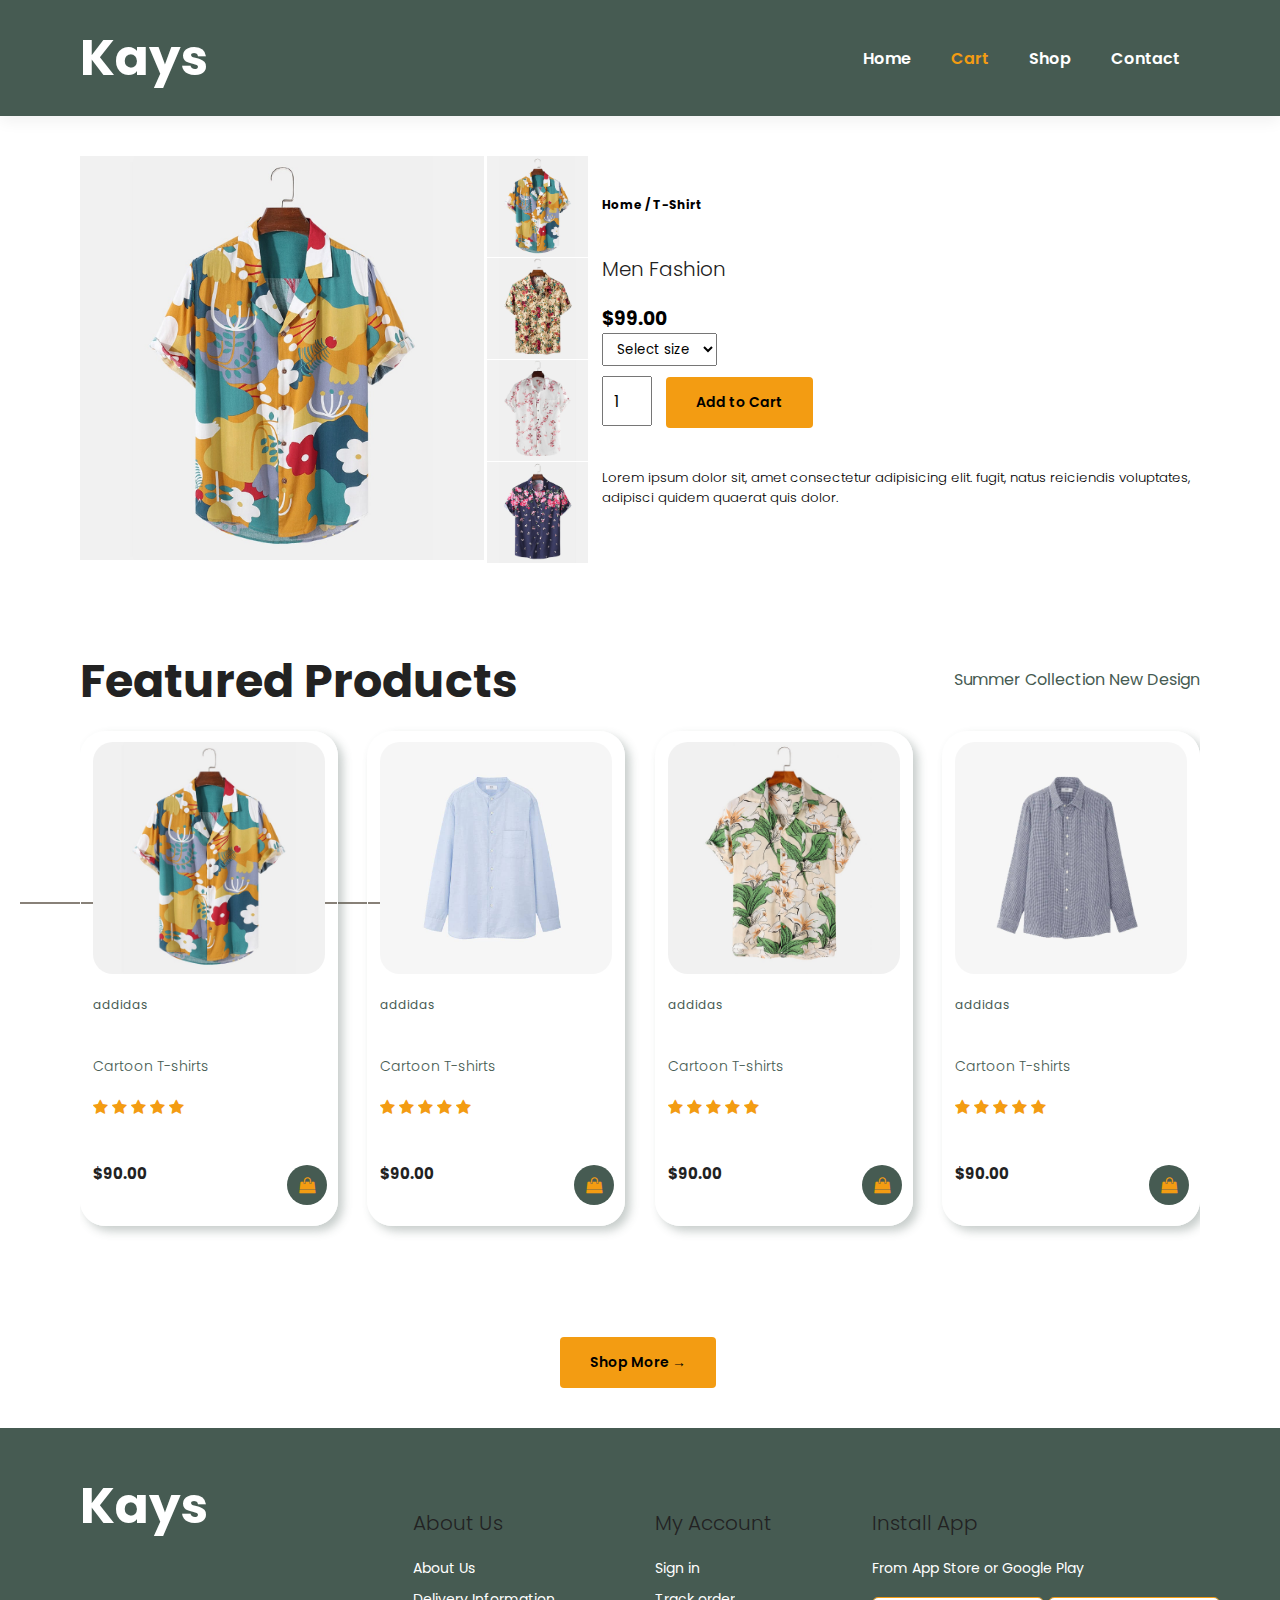
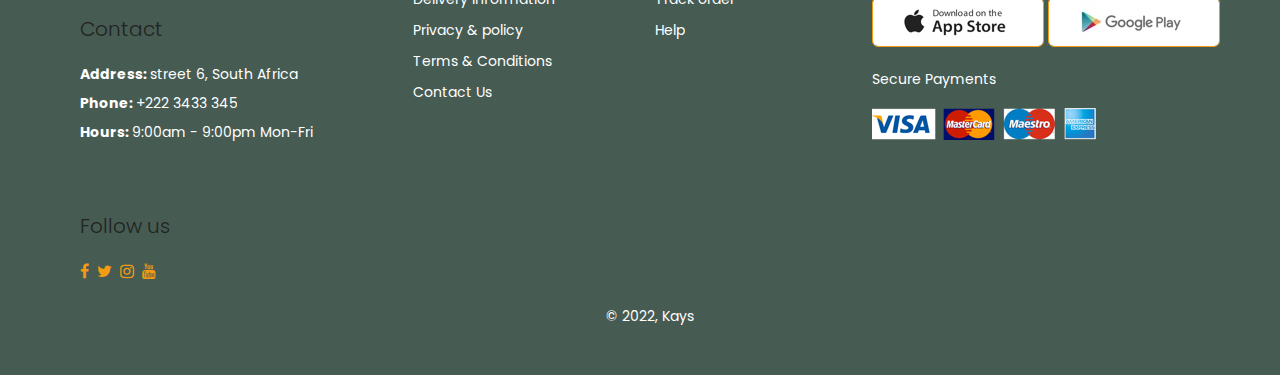
<file: product.html>
<!DOCTYPE html>
<html lang="en">
<head>
    <meta charset="UTF-8">
    <meta http-equiv="X-UA-Compatible" content="IE=edge">
    <meta name="viewport" content="width=device-width, initial-scale=1.0">
    <title>Shop</title>
    <link rel="stylesheet" href="style.css">
    <link href="https://fonts.googleapis.com/css2?family=Poppins:wght@300;400;500&display=swap" rel="stylesheet">
    <link rel="stylesheet" href="https://cdnjs.cloudflare.com/ajax/libs/font-awesome/4.7.0/css/font-awesome.min.css">

</head>
<body>
    <header class="header" id="header">
        <h1 class="logo">Kays</h1>

        <div class="nav"> 
            <nav class="nav-bar"> 
                <ul class="navbar" id="navbar">
                    <li><a href="index.html">Home</a></li>
                    <li><a class="active" href="product.html">Cart</a></li>
                    <li><a href="shop.html">Shop</a></li>
                    <li><a href="#">Contact</a></li>
                </ul>
            </nav>
            
            <div class="mobile" id="mobile">
                <i class="fa fa-shopping-cart"></i>
                <i id="bar" class="fa fa-bars"></i> 
            </div>   
       </div>
            
    </header> 

    <section class="product-detail section-p1" id="product-detail">
        <div class="single-image">
            <div class="pro-image">
                <img src="img/products/f1.jpg" width="100%" id="MainImg" class="main-img" alt="">
            </div>

            <div class="small-img-group">
                <div class="small-img-col">
                    <img src="img/products/f1.jpg" width="100%" class="small-img" alt="">
                </div>
                <div class="small-img-col">
                    <img src="img/products/f3.jpg" width="100%" class="small-img" alt="">
                </div>
                <div class="small-img-col">
                    <img src="img/products/f4.jpg" width="100%" class="small-img" alt="">
                </div>
                <div class="small-img-col">
                    <img src="img/products/f5.jpg" width="100%" class="small-img" alt="">
                </div>
            </div>
        </div>

        <div class="img-details">
            <h6>Home / T-Shirt</h6>
            <h4>Men Fashion</h4>
            <h3>$99.00</h3>
            <select>
                <option>Select size</option>
                <option>XL</option>
                <option>XXL</option>
                <option>Small</option>
                <option>Large</option>
            </select>

            <input type="number" value="1">
            <button class="btn">Add to Cart</button>
            <h5>Lorem ipsum dolor sit, amet consectetur adipisicing elit. fugit, natus reiciendis voluptates, adipisci quidem quaerat quis dolor.</h5>
        </div>
    </section>

    <section class="products section-p1 ">
        <h2>Featured Products</h2>
        <p>Summer Collection New Design</p>

        <div class="product__container">
            <div class="product">
                <img src="img/products/f1.jpg" alt="">
                <div class="descr">
                    <span>addidas</span>
                    <h5>Cartoon T-shirts</h5>
                    <div class="star">
                        <i class="fa fa-star"></i>
                        <i class="fa fa-star"></i>
                        <i class="fa fa-star"></i>
                        <i class="fa fa-star"></i>
                        <i class="fa fa-star"></i>
                    </div>
                    <h4>$90.00</h4>
                    <a href=""><i class="fa fa-shopping-bag"></i></a>
                </div>
            </div>

           

            <div class="product">
                <img src="img/products/n1.jpg" alt="">
                <div class="descr">
                    <span>addidas</span>
                    <h5>Cartoon T-shirts</h5>
                    <div class="star">
                        <i class="fa fa-star"></i>
                        <i class="fa fa-star"></i>
                        <i class="fa fa-star"></i>
                        <i class="fa fa-star"></i>
                        <i class="fa fa-star"></i>
                    </div>
                    <h4>$90.00</h4>
                    <a href=""><i class="fa fa-shopping-bag"></i></a>
                </div>
            </div>

            <div class="product">
                <img src="img/products/f2.jpg" alt="">
                <div class="descr">
                    <span>addidas</span>
                    <h5>Cartoon T-shirts</h5>
                    <div class="star">
                        <i class="fa fa-star"></i>
                        <i class="fa fa-star"></i>
                        <i class="fa fa-star"></i>
                        <i class="fa fa-star"></i>
                        <i class="fa fa-star"></i>
                    </div>
                    <h4>$90.00</h4>
                    <a href=""><i class="fa fa-shopping-bag"></i></a>
                </div>
            </div>

            <div class="product">
                <img src="img/products/n2.jpg" alt="">
                <div class="descr">
                    <span>addidas</span>
                    <h5>Cartoon T-shirts</h5>
                    <div class="star">
                        <i class="fa fa-star"></i>
                        <i class="fa fa-star"></i>
                        <i class="fa fa-star"></i>
                        <i class="fa fa-star"></i>
                        <i class="fa fa-star"></i>
                    </div>
                    <h4>$90.00</h4>
                    <a href=""><i class="fa fa-shopping-bag"></i></a>
                </div>
            </div>
        </div>
        <button class="product-btn">Shop More &rarr;</button>
    </section>

    <footer class="section-p1">
        <div class="col">
            <h1 class="logo">Kays</h1>
            <h4>Contact</h4>
            <p><strong>Address: </strong> street 6, South Africa</p>
            <p><strong>Phone: </strong> +222 3433 345</p>
            <p><strong>Hours: </strong> 9:00am - 9:00pm Mon-Fri</p>
            <div class="follow">
                <h4>Follow us</h4>
                <div class="icon">
                    <i class="fa fa-facebook"></i>
                    <i class="fa fa-twitter"></i>
                    <i class="fa fa-instagram"></i>
                    <i class="fa fa-youtube"></i>
                </div>
            </div>
        </div>

        <div class=" col">
            <h4>About Us</h4>
            <a href="#">About Us</a>
            <a href="#">Delivery Information</a>
            <a href="#">Privacy & policy</a>
            <a href="#">Terms & Conditions</a>
            <a href="#">Contact Us</a>
        </div> 
        
        <div class=" col">
            <h4>My Account</h4>
            <a href="#">Sign in</a>
            <a href="#">Track order</a>
            <a href="#">Help</a>
        </div> 

        <div class="col install">
            <h4>Install App</h4>
            <p>From App Store or Google Play</p>
            <div class="row">
                <img src="img/pay/app.jpg">
                <img src="img/pay/play.jpg">
            </div>
            <p>Secure Payments</p>
            <img src="img/pay/pay.png">
        </div>

        <div class="copyright">
            <p>&copy; 2022, Kays</p>
        </div>
    </footer>

    <script src="script.js"></script>
</body>
</html>
</file>
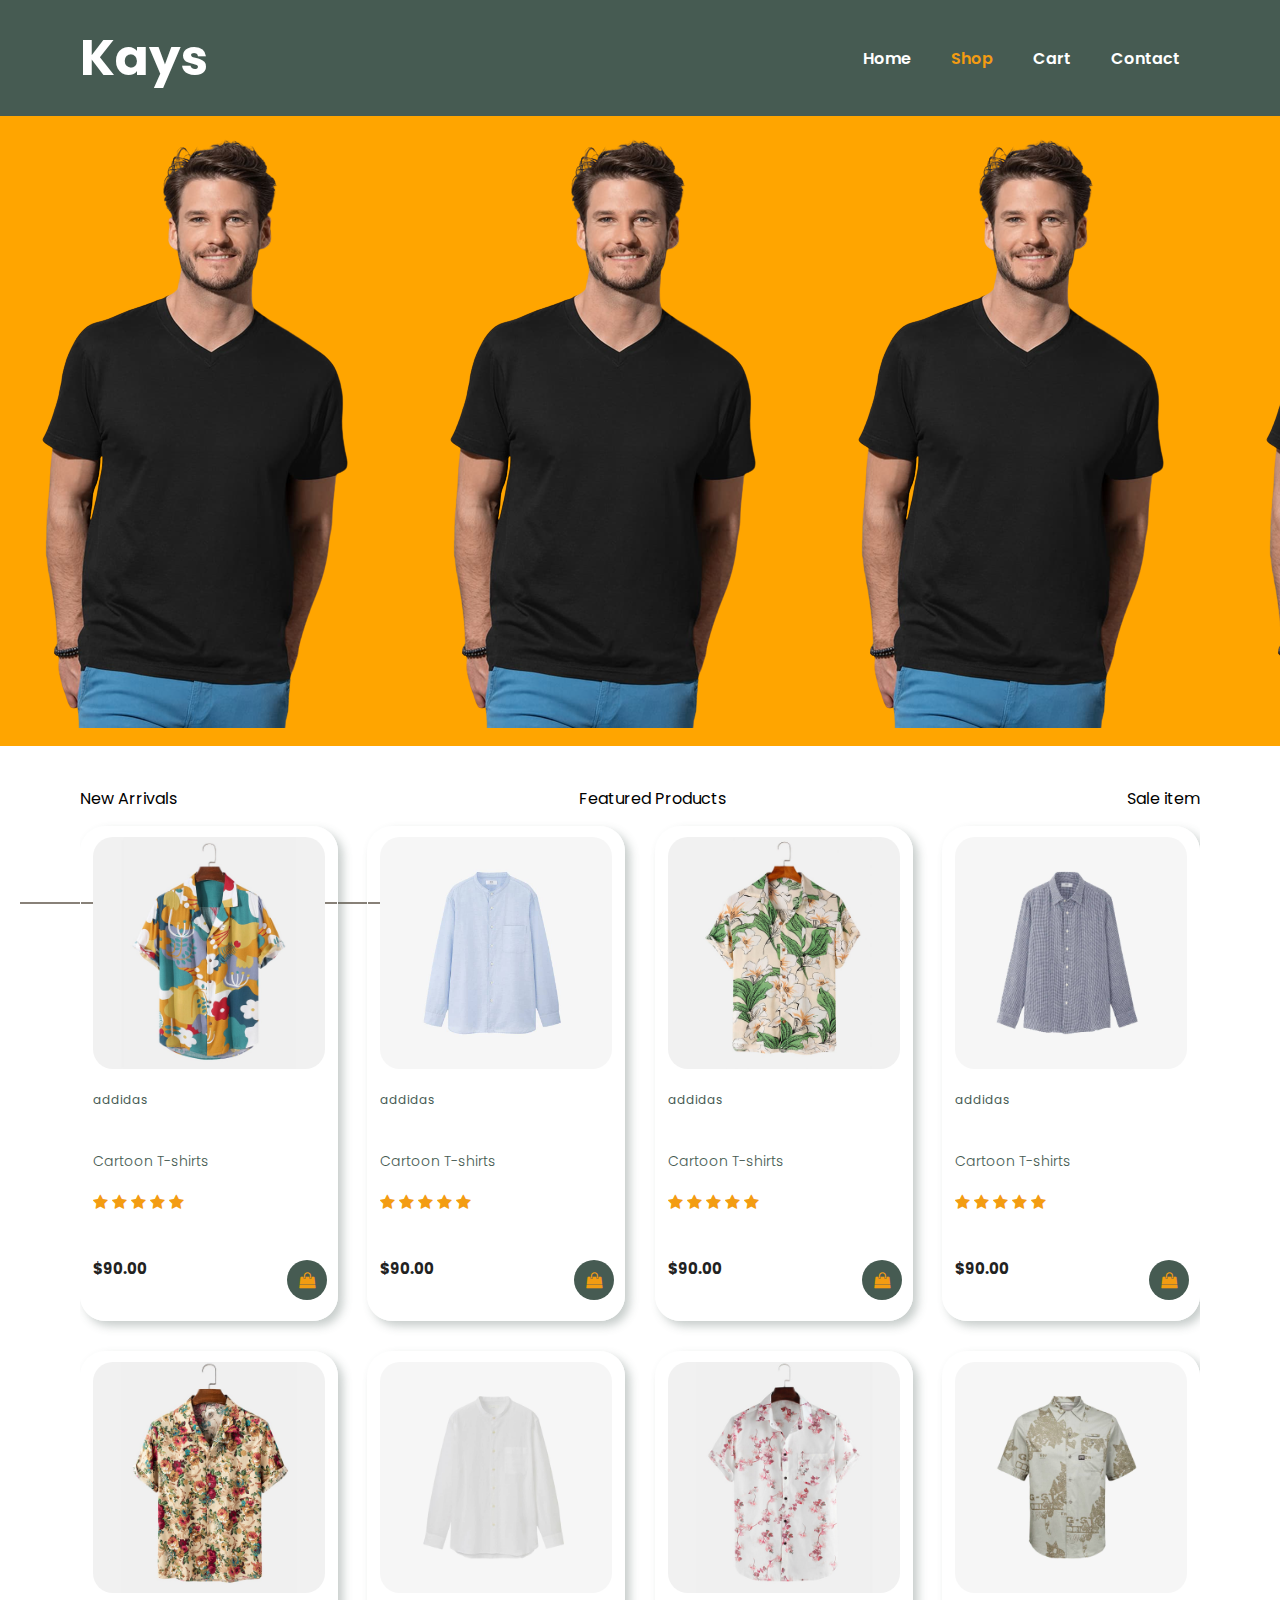
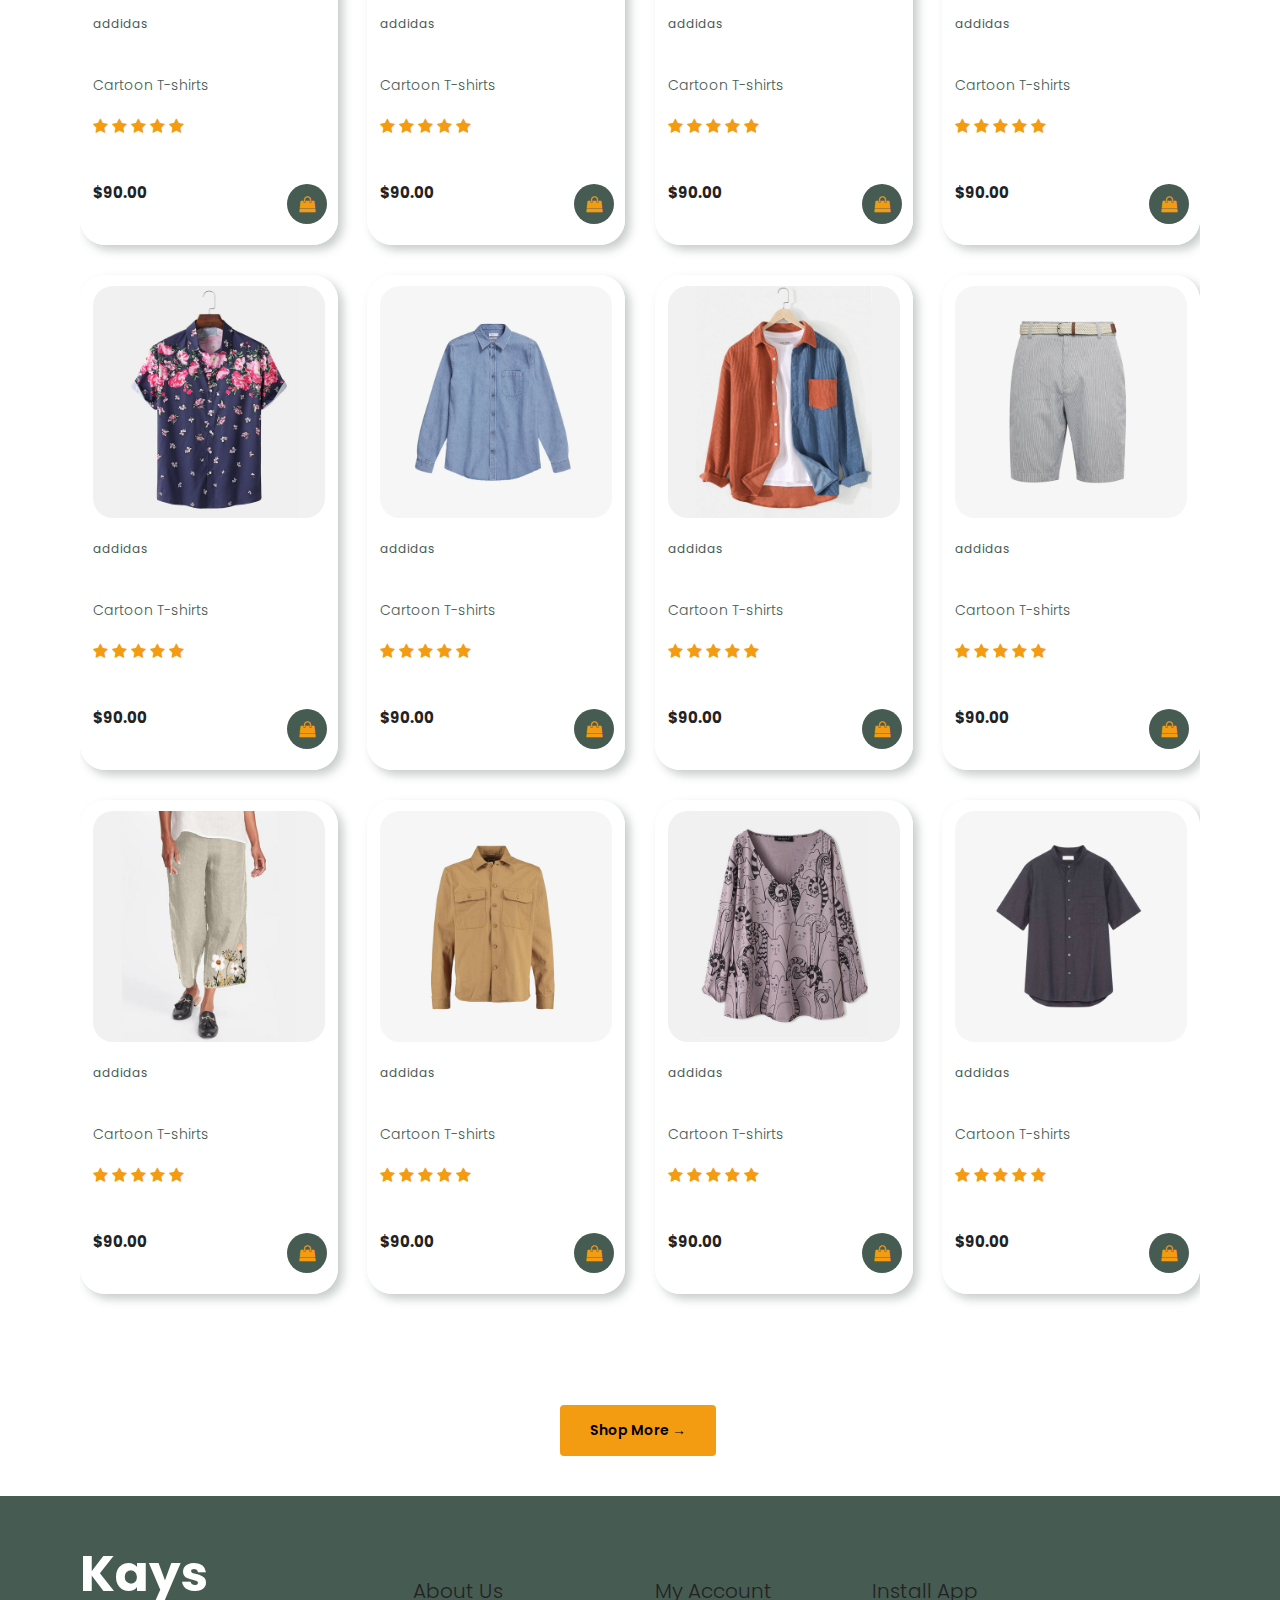
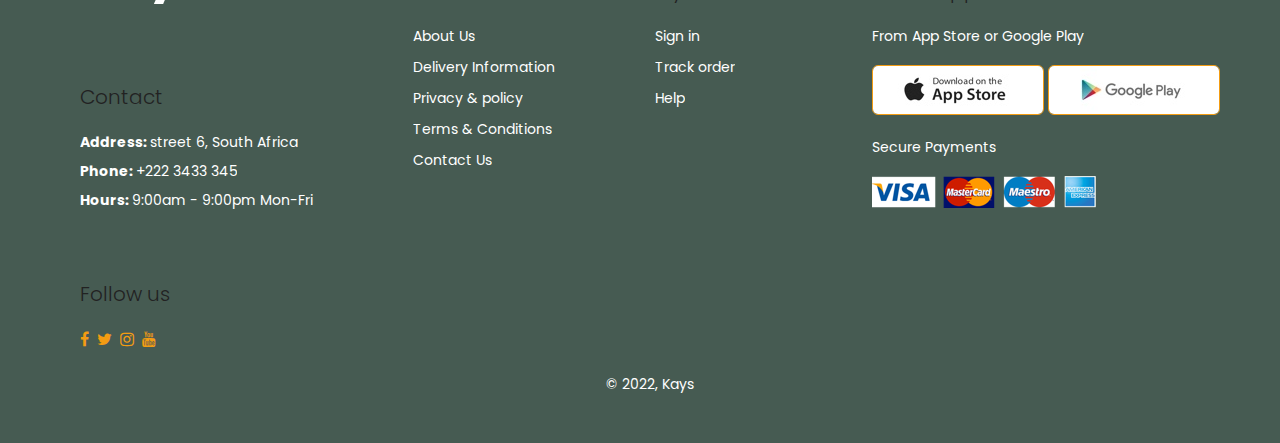
<file: shop.html>
<!DOCTYPE html>
<html lang="en">
<head>
    <meta charset="UTF-8">
    <meta http-equiv="X-UA-Compatible" content="IE=edge">
    <meta name="viewport" content="width=device-width, initial-scale=1.0">
    <title>Shop</title>
    <link rel="stylesheet" href="style.css">
    <link href="https://fonts.googleapis.com/css2?family=Poppins:wght@300;400;500&display=swap" rel="stylesheet">
    <link rel="stylesheet" href="https://cdnjs.cloudflare.com/ajax/libs/font-awesome/4.7.0/css/font-awesome.min.css">

</head>
<body>
    <header class="header" id="header">
        <h1 class="logo">Kays</h1>

        <div class="nav"> 
            <nav class="nav-bar"> 
                <ul class="navbar" id="navbar">
                    <li><a href="index.html">Home</a></li>
                    <li><a class="active" href="shop.html">Shop</a></li>
                    <li><a href="product.html">Cart</a></li>
                    <li><a href="#">Contact</a></li>
                </ul>
            </nav>
            
            <div class="mobile" id="mobile">
                <i class="fa fa-shopping-cart"></i>
                <i id="bar" class="fa fa-bars"></i> 
            </div>   
       </div>
            
    </header> 

    <div class="product-home" id="product-home">
        
    </div>

    <section class="products section-p1 ">
        <a href="" class="product-link">New Arrivals</a>
        <a href="" class="product-link">Featured Products</a>
        <a href="" class="product-link">Sale item</a>

        <div class="product__container">
            <div class="product" onclick="window.location.href='product.html';">
                <img src="img/products/f1.jpg" alt="">
                <div class="descr">
                    <span>addidas</span>
                    <h5>Cartoon T-shirts</h5>
                    <div class="star">
                        <i class="fa fa-star"></i>
                        <i class="fa fa-star"></i>
                        <i class="fa fa-star"></i>
                        <i class="fa fa-star"></i>
                        <i class="fa fa-star"></i>
                    </div>
                    <h4>$90.00</h4>
                    <a href=""><i class="fa fa-shopping-bag"></i></a>
                </div>
            </div>

           

            <div class="product">
                <img src="img/products/n1.jpg" alt="">
                <div class="descr">
                    <span>addidas</span>
                    <h5>Cartoon T-shirts</h5>
                    <div class="star">
                        <i class="fa fa-star"></i>
                        <i class="fa fa-star"></i>
                        <i class="fa fa-star"></i>
                        <i class="fa fa-star"></i>
                        <i class="fa fa-star"></i>
                    </div>
                    <h4>$90.00</h4>
                    <a href=""><i class="fa fa-shopping-bag"></i></a>
                </div>
            </div>

            <div class="product">
                <img src="img/products/f2.jpg" alt="">
                <div class="descr">
                    <span>addidas</span>
                    <h5>Cartoon T-shirts</h5>
                    <div class="star">
                        <i class="fa fa-star"></i>
                        <i class="fa fa-star"></i>
                        <i class="fa fa-star"></i>
                        <i class="fa fa-star"></i>
                        <i class="fa fa-star"></i>
                    </div>
                    <h4>$90.00</h4>
                    <a href=""><i class="fa fa-shopping-bag"></i></a>
                </div>
            </div>

            <div class="product">
                <img src="img/products/n2.jpg" alt="">
                <div class="descr">
                    <span>addidas</span>
                    <h5>Cartoon T-shirts</h5>
                    <div class="star">
                        <i class="fa fa-star"></i>
                        <i class="fa fa-star"></i>
                        <i class="fa fa-star"></i>
                        <i class="fa fa-star"></i>
                        <i class="fa fa-star"></i>
                    </div>
                    <h4>$90.00</h4>
                    <a href=""><i class="fa fa-shopping-bag"></i></a>
                </div>
            </div>

            <div class="product">
                <img src="img/products/f3.jpg" alt="">
                <div class="descr">
                    <span>addidas</span>
                    <h5>Cartoon T-shirts</h5>
                    <div class="star">
                        <i class="fa fa-star"></i>
                        <i class="fa fa-star"></i>
                        <i class="fa fa-star"></i>
                        <i class="fa fa-star"></i>
                        <i class="fa fa-star"></i>
                    </div>
                    <h4>$90.00</h4>
                    <a href=""><i class="fa fa-shopping-bag"></i></a>
                </div>
            </div>

            <div class="product">
                <img src="img/products/n3.jpg" alt="">
                <div class="descr">
                    <span>addidas</span>
                    <h5>Cartoon T-shirts</h5>
                    <div class="star">
                        <i class="fa fa-star"></i>
                        <i class="fa fa-star"></i>
                        <i class="fa fa-star"></i>
                        <i class="fa fa-star"></i>
                        <i class="fa fa-star"></i>
                    </div>
                    <h4>$90.00</h4>
                    <a href=""><i class="fa fa-shopping-bag"></i></a>
                </div>
            </div>

            <div class="product">
                <img src="img/products/f4.jpg" alt="">
                <div class="descr">
                    <span>addidas</span>
                    <h5>Cartoon T-shirts</h5>
                    <div class="star">
                        <i class="fa fa-star"></i>
                        <i class="fa fa-star"></i>
                        <i class="fa fa-star"></i>
                        <i class="fa fa-star"></i>
                        <i class="fa fa-star"></i>
                    </div>
                    <h4>$90.00</h4>
                    <a href=""><i class="fa fa-shopping-bag"></i></a>
                </div>
            </div>

            <div class="product">
                <img src="img/products/n4.jpg" alt="">
                <div class="descr">
                    <span>addidas</span>
                    <h5>Cartoon T-shirts</h5>
                    <div class="star">
                        <i class="fa fa-star"></i>
                        <i class="fa fa-star"></i>
                        <i class="fa fa-star"></i>
                        <i class="fa fa-star"></i>
                        <i class="fa fa-star"></i>
                    </div>
                    <h4>$90.00</h4>
                    <a href=""><i class="fa fa-shopping-bag"></i></a>
                </div>
            </div>
        </div>

        <div class="product__container">
            <div class="product">
                <img src="img/products/f5.jpg" alt="">
                <div class="descr">
                    <span>addidas</span>
                    <h5>Cartoon T-shirts</h5>
                    <div class="star">
                        <i class="fa fa-star"></i>
                        <i class="fa fa-star"></i>
                        <i class="fa fa-star"></i>
                        <i class="fa fa-star"></i>
                        <i class="fa fa-star"></i>
                    </div>
                    <h4>$90.00</h4>
                    <a href=""><i class="fa fa-shopping-bag"></i></a>
                </div>
            </div>

            <div class="product">
                <img src="img/products/n5.jpg" alt="">
                <div class="descr">
                    <span>addidas</span>
                    <h5>Cartoon T-shirts</h5>
                    <div class="star">
                        <i class="fa fa-star"></i>
                        <i class="fa fa-star"></i>
                        <i class="fa fa-star"></i>
                        <i class="fa fa-star"></i>
                        <i class="fa fa-star"></i>
                    </div>
                    <h4>$90.00</h4>
                    <a href=""><i class="fa fa-shopping-bag"></i></a>
                </div>
            </div>

            <div class="product">
                <img src="img/products/f6.jpg" alt="">
                <div class="descr">
                    <span>addidas</span>
                    <h5>Cartoon T-shirts</h5>
                    <div class="star">
                        <i class="fa fa-star"></i>
                        <i class="fa fa-star"></i>
                        <i class="fa fa-star"></i>
                        <i class="fa fa-star"></i>
                        <i class="fa fa-star"></i>
                    </div>
                    <h4>$90.00</h4>
                    <a href=""><i class="fa fa-shopping-bag"></i></a>
                </div>
            </div>

            <div class="product">
                <img src="img/products/n6.jpg" alt="">
                <div class="descr">
                    <span>addidas</span>
                    <h5>Cartoon T-shirts</h5>
                    <div class="star">
                        <i class="fa fa-star"></i>
                        <i class="fa fa-star"></i>
                        <i class="fa fa-star"></i>
                        <i class="fa fa-star"></i>
                        <i class="fa fa-star"></i>
                    </div>
                    <h4>$90.00</h4>
                    <a href=""><i class="fa fa-shopping-bag"></i></a>
                </div>
            </div>

            <div class="product">
                <img src="img/products/f7.jpg" alt="">
                <div class="descr">
                    <span>addidas</span>
                    <h5>Cartoon T-shirts</h5>
                    <div class="star">
                        <i class="fa fa-star"></i>
                        <i class="fa fa-star"></i>
                        <i class="fa fa-star"></i>
                        <i class="fa fa-star"></i>
                        <i class="fa fa-star"></i>
                    </div>
                    <h4>$90.00</h4>
                    <a href=""><i class="fa fa-shopping-bag"></i></a>
                </div>
            </div>

            <div class="product">
                <img src="img/products/n7.jpg" alt="">
                <div class="descr">
                    <span>addidas</span>
                    <h5>Cartoon T-shirts</h5>
                    <div class="star">
                        <i class="fa fa-star"></i>
                        <i class="fa fa-star"></i>
                        <i class="fa fa-star"></i>
                        <i class="fa fa-star"></i>
                        <i class="fa fa-star"></i>
                    </div>
                    <h4>$90.00</h4>
                    <a href=""><i class="fa fa-shopping-bag"></i></a>
                </div>
            </div>

            <div class="product">
                <img src="img/products/f8.jpg" alt="">
                <div class="descr">
                    <span>addidas</span>
                    <h5>Cartoon T-shirts</h5>
                    <div class="star">
                        <i class="fa fa-star"></i>
                        <i class="fa fa-star"></i>
                        <i class="fa fa-star"></i>
                        <i class="fa fa-star"></i>
                        <i class="fa fa-star"></i>
                    </div>
                    <h4>$90.00</h4>
                    <a href=""><i class="fa fa-shopping-bag"></i></a>
                </div>
            </div>

            <div class="product">
                <img src="img/products/n8.jpg" alt="">
                <div class="descr">
                    <span>addidas</span>
                    <h5>Cartoon T-shirts</h5>
                    <div class="star">
                        <i class="fa fa-star"></i>
                        <i class="fa fa-star"></i>
                        <i class="fa fa-star"></i>
                        <i class="fa fa-star"></i>
                        <i class="fa fa-star"></i>
                    </div>
                    <h4>$90.00</h4>
                    <a href=""><i class="fa fa-shopping-bag"></i></a>
                </div>
            </div>
        </div>
        <button class="product-btn">Shop More &rarr;</button>
    </section>

    <footer class="section-p1">
        <div class="col">
            <h1 class="logo">Kays</h1>
            <h4>Contact</h4>
            <p><strong>Address: </strong> street 6, South Africa</p>
            <p><strong>Phone: </strong> +222 3433 345</p>
            <p><strong>Hours: </strong> 9:00am - 9:00pm Mon-Fri</p>
            <div class="follow">
                <h4>Follow us</h4>
                <div class="icon">
                    <i class="fa fa-facebook"></i>
                    <i class="fa fa-twitter"></i>
                    <i class="fa fa-instagram"></i>
                    <i class="fa fa-youtube"></i>
                </div>
            </div>
        </div>

        <div class=" col">
            <h4>About Us</h4>
            <a href="#">About Us</a>
            <a href="#">Delivery Information</a>
            <a href="#">Privacy & policy</a>
            <a href="#">Terms & Conditions</a>
            <a href="#">Contact Us</a>
        </div> 
        
        <div class=" col">
            <h4>My Account</h4>
            <a href="#">Sign in</a>
            <a href="#">Track order</a>
            <a href="#">Help</a>
        </div> 

        <div class="col install">
            <h4>Install App</h4>
            <p>From App Store or Google Play</p>
            <div class="row">
                <img src="img/pay/app.jpg">
                <img src="img/pay/play.jpg">
            </div>
            <p>Secure Payments</p>
            <img src="img/pay/pay.png">
        </div>

        <div class="copyright">
            <p>&copy; 2022, Kays</p>
        </div>
    </footer>
</body>
</html>
</file>
<file: style.css>
*,
html,
body {
  margin: 0;
  padding: 0;
  box-sizing: border-box;
  font-family: "Poppins", sans-serif;
  z-index: 1;
  overflow-x: hidden;
}

#bar {
  display: none;
}

.mobile i {
  display: none;
}

.logo {
  color: white;
}

h1 {
  font-size: 50px;
  color: #222;
}

h2 {
  font-size: 46px;
  color: #222;
}

h4 {
  font-size: 20px;
  color: #222;
}

h6 {
  font-weight: 700;
  font-size: 12px;
}

p {
  font-size: 16px;
  color: #465b52;
  margin: 15px 0 20px 0;
}

.section-p1 {
  padding: 40px 80px;
}

.section-m1 {
  margin: 40px 0;
}

body {
  width: 100%;
}

/* header */
.header {
  display: flex;
  align-items: center;
  justify-content: space-between;
  padding: 20px 80px;
  background: #465b52;
  box-shadow: 0 5px 15px rgba(0, 0, 0, 0.06);
  /* overflow: hidden; */
}

#navbar {
  display: flex;
  align-items: center;
  justify-content: center;
}

#navbar li {
  list-style: none;
}

#navbar li a {
  text-decoration: none;
  padding: 0 20px;
  font-size: 16px;
  font-weight: 600;
  color: white;
  transition: 0.4s ease;
}

#navbar li a:hover,
#navbar li a.active {
  color: #f39c12;
}

#navbar li a:hover::after,
#navbar li a.active::after {
  content: "";
  width: 30%;
  height: 2px;
  background: #888178;
  position: absolute;
  bottom: -4px;
  left: 20px;
}

#mobile {
  display: none;
  align-items: center;
}

#close {
  display: none;
}

.home {
  background-image: url("img/pexels-anna-shvets-3746331.jpg");
  background-size: cover;
  background-position: contain;
  height: 90vh;
  width: 100%;
  padding: 0 88px;
  display: flex;
  flex-direction: column;
  align-items: flex-start;
  justify-content: center;
  /* overflow: hidden; */
}

.home h4 {
  padding-bottom: 15px;
}

.home h1 {
  color: #465b52;
}

.home button {
  height: 60px;
  width: 150px;
  border-radius: 5px;
}

.feature {
  display: flex;
  flex-wrap: wrap;
  align-items: center;
  justify-content: space-between;
}

.feature__box {
  width: 180px;
  text-align: center;
  padding: 25px 15px;
  box-shadow: 20px 20px 34px 20px rgba(0, 0, 0, 0.08);
  border-radius: 4px;
  margin: 15px 0;
  transition: 0.4s ease;
}

.feature__box:hover {
  box-shadow: 10px 10px 54px 10px rgba(243, 156, 18, 0.1);
  transform: scale(1.05);
}

.feature__box h6 {
  display: inline-block;
  padding: 9px 8px 6px 8px;
  line-height: 1;
  border-radius: 5px;
  color: #f39c12;
  background-color: #465b52;
}

.feature__box img {
  width: 100%;
  margin-bottom: 10px;
}

.products {
  text-align: center;
  display: flex;
  flex-wrap: wrap;
  align-items: center;
  justify-content: space-between;
  /* overflow: hidden; */
}

.products .product {
  width: 23%;
  min-width: 250px;
  padding: 10px 12px;
  border: 1px solid white;
  border-radius: 25px;
  cursor: pointer;
  box-shadow: 5px 5px 10px rgba(70, 91, 82, 0.3);
  margin: 15px 0;
  transition: 0.4s ease;
}

.star {
  color: #f39c12;
}

.products .product:hover {
  box-shadow: 20px 20px 30px rgba(70, 91, 82, 0.3);
  transform: scale(1.05);
}

.product img {
  width: 100%;
  border-radius: 20px;
}

.products .product .descr {
  text-align: start;
  padding: 10px 0;
}

.products .product .descr span {
  color: #465b52;
  font-size: 12px;
}

.products .product .descr h5 {
  /* padding-top: 7px; */
  color: #465b52;
  font-size: 14px;
}

.products .product .descr h4 {
  /* padding-top: 7px; */
  font-size: 15px;
  font-weight: 700;
  color: #222;
}

.fa-shopping-bag {
  width: 40px;
  height: 40px;
  line-height: 40px;
  border-radius: 50px;
  background-color: #465b52;
  font-weight: 500;
  color: #f39c12;
  padding: 12px;
  position: absolute;
  bottom: 20px;
  right: 10px;
}

.product {
  position: relative;
}

.products .product__container {
  display: flex;
  flex-wrap: wrap;
  align-items: center;
  justify-content: space-between;
}

.banner {
  display: flex;
  flex-direction: column;
  justify-content: center;
  align-items: center;
  text-align: center;
  background-image: url("img/banner/b2.jpg");
  background-size: cover;
  height: 40vh;
  /* overflow: hidden; */
}

.banner h4,
span {
  color: #f39c12;
}

.banner h2 {
  color: white;
  padding: 10px 0;
}

.btn {
  font-size: 14px;
  font-weight: 600;
  padding: 15px 30px;
  color: black;
  background-color: #f39c12;
  border-radius: 4px;
  cursor: pointer;
  border: none;
  transition: 0.4s;
}

.btn:hover {
  background: #465b52;
  color: white;
  transform: scale(1.04);
}

.small__banner {
  display: grid;
  grid-template-columns: repeat(2, 1fr);
  grid-gap: 2.5rem;
}

.banner-box {
  display: flex;
  flex-direction: column;
  text-align: center;
  justify-content: center;
  align-items: flex-start;
  background-image: url("img/banner/b10.jpg");
  background-repeat: no-repeat;
  min-width: 580px;
  height: 50vh;
  padding: 30px;
}

.small__banner .banner-2 {
  background-image: url("img/banner/b17.jpg");
}

.small__banner h2 {
  color: #f39c12;
  padding: 10px 0;
}

.btn-white {
  font-size: 13px;
  font-weight: 600;
  padding: 11px 30px;
  margin-top: 10px;
  color: #f39c12;
  background-color: transparent;
  border-radius: 4px;
  cursor: pointer;
  border: 1px solid white;
  outline: none;
  transition: 0.3s ease;
}

.btn-white:hover {
  background-color: #465b52;
  color: #f39c12;
  border: none;
  transform: scale(1.05);
}

.news-letter {
  display: flex;
  justify-content: space-between;
  flex-wrap: wrap;
  align-items: center;
  text-align: center;
  background-image: url("img/banner/b14.png");
  width: 1300px;
  background-repeat: no-repeat;
  /* background-position: 20% 30%; */
  background-color: #222;
  /* overflow: hidden; */
}

.news-letter h4 {
  font-size: 22px;
  font-weight: 700;
  color: white;
}

.news-letter p {
  font-size: 14px;
  font-weight: 600;
  color: #f39c12;
}

.news-letter input {
  height: 3.3rem;
  padding: 0 1.5em;
  font-size: 14px;
  width: 100%;
  border: 1px solid transparent;
  border-radius: 5px;
  outline: none;
  border-top-right-radius: 0;
  border-bottom-right-radius: 0;
}

.news-letter .form {
  display: flex;
  width: 35%;
}

.btn-form {
  white-space: nowrap;
  font-size: 14px;
  padding: 15px 30px;
  color: black;
  background-color: #f39c12;
  border-radius: 4px;
  cursor: pointer;
  border: none;
  height: 53px;
  width: 100px;
  border-top-left-radius: 0;
  border-bottom-left-radius: 0;
}

footer {
  display: flex;
  flex-wrap: wrap;
  justify-content: space-between;
  background-color: #465b52;
  width: 1300px;
}

footer .col {
  display: flex;
  flex-direction: column;
  align-items: flex-start;
  margin-bottom: 20px;
}

footer .logo {
  margin-bottom: 30px;
}

footer h4 {
  padding-bottom: 20px;
}

footer p {
  font-size: 14px;
  color: white;
  margin: 0 0 8px 0;
}

footer a {
  font-size: 14px;
  color: white;
  margin: 0 0 8px 0;
  text-decoration: none;
  margin-bottom: 10px;
}

.follow {
  margin-top: 20px;
}

.follow i {
  color: #f39c12;
  padding-right: 4px;
  cursor: pointer;
}

footer .follow i:hover,
footer a:hover {
  color: black;
}

footer .install .row img {
  border: 1px solid #f39c12;
  border-radius: 6px;
}

footer .install img {
  margin: 10px 0 15px 0;
}

footer .copyright {
  width: 100%;
  text-align: center;
}

/* media query */
@media (max-width: 799px) {
  .section-p1 {
    padding: 40px 40px;
  }

  #navbar {
    display: flex;
    flex-direction: column;
    align-items: flex-start;
    justify-content: flex-start;
    position: fixed;
    top: 0;
    right: -300px;
    height: 100vh;
    width: 300px;
    background-color: black;
    box-shadow: 0 40px 60px rgba(0, 0, 0, 0.01);
    padding: 80px 0 0 10px;
    transition: 00.3s;
  }

  #navbar.active {
    right: 0;
  }

  #navbar li {
    margin-bottom: 25px;
  }

  .mobile {
    display: flex;
    align-items: center;
  }

  .mobile i {
    color: #f39c12;
    font-size: 24px;
    padding-left: 20px;
  }

  #close {
    display: initial;
    position: absolute;
    top: 30px;
    left: 30px;
    color: #f39c12;
    font-size: 24px;
  }

  #lg-bag {
    display: none;
  }

  .home {
    height: 70vh;
    padding: 0 80px;
    background-position: top 30% right 30%;
  }

  .products .product {
    /* width: 5%; */
    padding: 15px;
  }

  .products h2 {
    text-align: center;
    font-size: 35px;
  }

  .product {
    margin: 15px;
  }

  .products .product__container {
    justify-content: space-between;
  }

  .product-btn {
    position: relative;
    left: -12rem;
  }

  /* single page */
  .single-image,
  .small-img {
    width: 80%;
  }

  .img-details {
    position: relative;
    right: -13rem;
    top: -1rem;
  }
  .img-details,
  button {
    display: inline-block;
    /* margin-bottom: 2rem; */
  }

  h6,
  h4,
  h5 {
    margin-bottom: -25px;
  }
  .img-details h5 {
    display: none;
  }
}

@media (max-width: 477px) {
  .section-p1 {
    padding: 20px;
  }
  #header {
    padding: 10px 30px;
  }
  h1 {
    font-size: 38px;
  }
  h2 {
    font-size: 32px;
  }
  .hero {
    padding: 0 20px;
    background-position: 55%;
  }
  .feature {
    justify-content: space-between;
  }
  .feature .fa-box {
    width: 155px;
    margin: 0 0 15px 0;
  }

  .product1 .pro {
    width: 100%;
  }

  .banner,
  .sm-banner,
  .banner-box {
    height: 40vh;
  }
  .sm-banner .banner-box2 {
    margin-top: 20px;
  }

  .banner3 {
    padding: 0 20px;
  }

  .banner3 .banner-box {
    width: 100%;
  }
  .newsletter {
    padding: 40px 20px;
  }
  .newsletter .form {
    width: 100%;
  }
  footer .copyright {
    text-align: start;
  }

  /* single product */

  .img-details {
    position: relative;
    top: 30rem;
    left: 20rem;
  }

  .product-btn {
    position: relative;
    left: 20rem;
    width: 50%;
    margin-left: -50rem;
  }
}

/* prduct page*/
.product-home {
  background-color: orange;
  background-image: url("img/banner_img-removebg-preview.png");
  background-size: auto;
  height: 70vh;
  width: 100%;
  padding: 0 88px;
  display: flex;
  flex-direction: column;
  align-items: flex-start;
  justify-content: center;
}

.product-link {
  text-decoration: none;
  cursor: pointer;
  color: black;
}

.product-btn {
  font-size: 14px;
  font-weight: 600;
  padding: 15px 30px;
  margin-left: 30rem;
  margin-top: 6rem;
  color: black;
  background-color: #f39c12;
  border-radius: 4px;
  cursor: pointer;
  border: none;
  transition: 0.4s;
}

/* single page */
.product-detail {
  display: flex;
  flex-direction: row;
}

.product-detail,
.single-image {
  width: 100%;
  margin-right: 0;
}

.single-image,
.small-img {
  display: flex;
}

.small-img {
  display: flex;
  flex-wrap: wrap;
  width: 25%;
}

.small-img-col {
  margin-left: 0.2rem;
  cursor: pointer;
}

.small-img-col:nth-child(2) {
  margin-top: 0.1rem;
}

.small-img-col:nth-child(3) {
  margin-top: 0.1rem;
}

.small-img-col:nth-child(4) {
  margin-top: 0.1rem;
}

.img-details,
h4,
h5 {
  font-weight: 300;
  padding: 40px 0 20px 0;
}

.img-details {
  margin-left: -18rem;
}

.img-details select {
  display: block;
  padding: 5px 10px;
  margin-bottom: 10px;
}

.img-details input {
  width: 50px;
  height: 50px;
  padding-left: 10px;
  font-size: 16px;
  margin-right: 10px;
}
</file>
